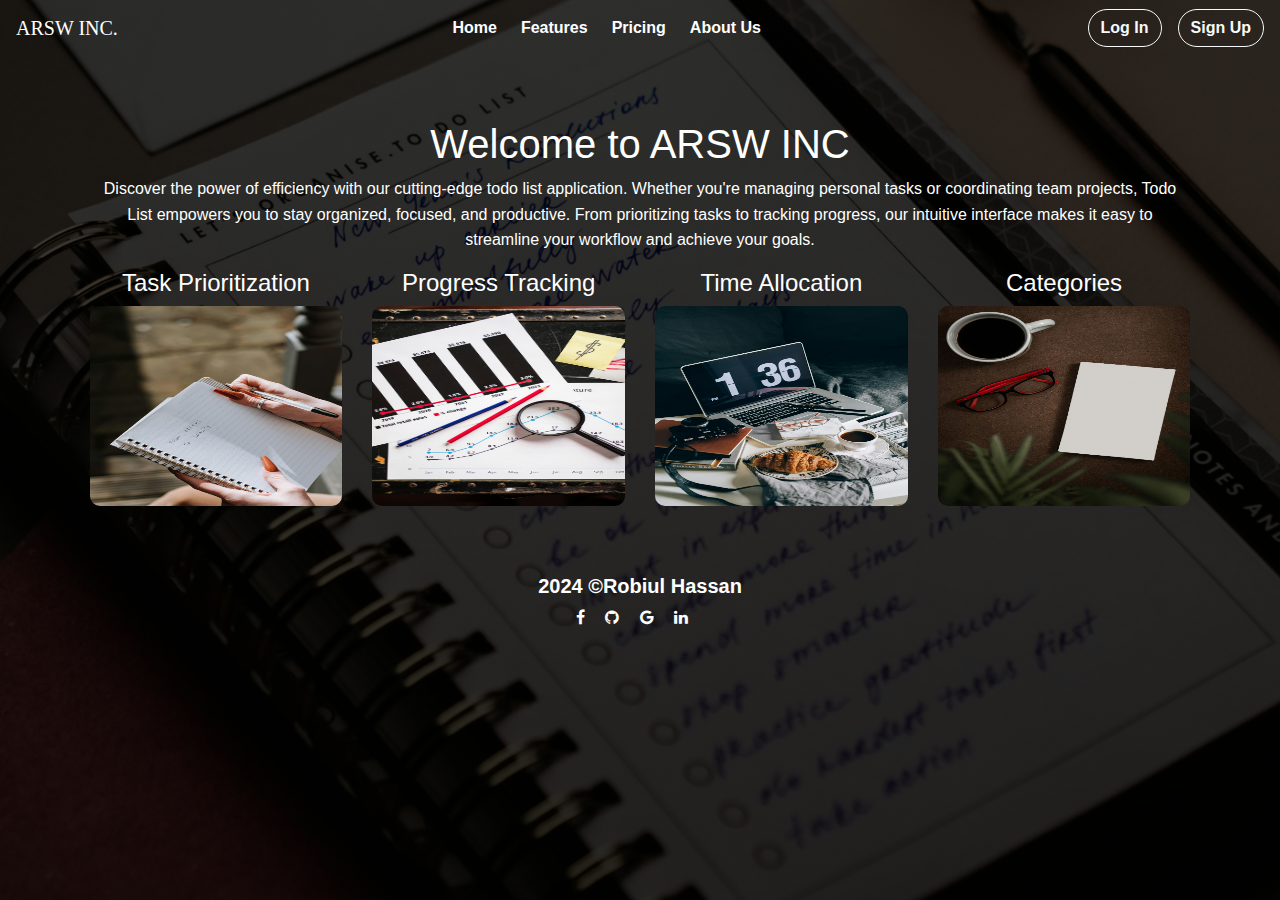
<file: index.html>
<!DOCTYPE html>
<html lang="en">

<head>
    <title>Home</title>
    <meta charset="utf-8">
    <meta name="viewport" content="width=device-width, initial-scale=1, shrink-to-fit=no">
    <link rel="stylesheet" href="https://stackpath.bootstrapcdn.com/bootstrap/4.3.1/css/bootstrap.min.css"
        integrity="sha384-ggOyR0iXCbMQv3Xipma34MD+dH/1fQ784/j6cY/iJTQUOhcWr7x9JvoRxT2MZw1T" crossorigin="anonymous">
    <link rel="stylesheet" href="style.css">
    <link rel="stylesheet" href="https://cdnjs.cloudflare.com/ajax/libs/font-awesome/4.7.0/css/font-awesome.min.css">

</head>

<body>
    <nav class="navbar navbar-expand-lg navbar-dark">
        <a class="navbar-brand" href="index.html">ARSW INC.</a>
        <button class="navbar-toggler d-lg-none" type="button" data-toggle="collapse" data-target="#collapsibleNavId"
            aria-controls="collapsibleNavId" aria-expanded="false" aria-label="Toggle navigation">
            <span class="navbar-toggler-icon"></span>
        </button>
        <div class="collapse navbar-collapse justify-content-center text-align-center" id="collapsibleNavId">
            <ul class="navbar-nav mx-auto">
                <li class="nav-item mr-2">
                    <a class="nav-link" href="#">Home</a>
                </li>
                <li class="nav-item mr-2">
                    <a class="nav-link" href="">Features</a>
                </li>
                <li class="nav-item mr-2">
                    <a class="nav-link" href="pricing.html">Pricing</a>
                </li>
                <li class="nav-item mr-2">
                    <a class="nav-link" href="infornation.html">About Us</a>
                </li>
            </ul>
            <div class="d-flex justify-content-center">
                <a href="login.html" class="btn btn-outline-light mr-3">Log In</a>
                <a href="signup.html" class="btn btn-outline-light">Sign Up</a>
            </div>
        </div>
    </nav>

    <main class="text-center">
        <h1>Welcome to ARSW INC</h1>
        <p>Discover the power of efficiency with our cutting-edge todo list application. Whether you're managing
            personal tasks or coordinating team projects, Todo List empowers you to stay organized, focused, and
            productive. From prioritizing tasks to tracking progress, our intuitive interface makes it easy to
            streamline your workflow and achieve your goals.
        </p>
        <!-- <a href="#" class="btn btn-outline-light mt-2">Our Services</a> -->

        <div class="our-services text-center">
            <!-- <h2>Our Services</h2> -->
            <div class="row">
                <div class="col-md-6 col-lg-3 mb-1">
                    <div class="event-photo">
                        <h4>Task Prioritization</h4>
                        <img src="tp.jpg" alt="Wedding Event" class="img-fluid" style="height: 200px;width: 400px;">
                    </div>
                </div>
                <div class="col-md-6 col-lg-3 mb-1">
                    <div class="event-photo">
                        <h4>Progress Tracking</h4>
                        <img src="pt.jpg" alt="Concert Event" class="img-fluid" style="height: 200px;width: 400px;">
                    </div>
                </div>
                <div class="col-md-6 col-lg-3 mb-1">
                    <div class="event-photo">
                        <h4>Time Allocation</h4>
                        <img src="ta.jpg" alt="Conference Event" class="img-fluid" style="height: 200px;width: 400px;">
                    </div>
                </div>
                <div class="col-md-6 col-lg-3 mb-1">
                    <div class="event-photo">
                        <h4>Categories</h4>
                        <img src="cc.jpg" alt="Workshop Event" class="img-fluid" style="height: 200px;width: 400px;">
                    </div>
                </div>
            </div>
        </div>
    </main>

    <footer class="text-center">
        <h5 class="font-weight-bold">2024 &copy;Robiul Hassan </h5>
        <div class="social-icons">
            <a href="https://www.facebook.com/mdrobiul.hassan.92102?mibextid=ZbWKwL" class="text-white mr-3 fb"><i
                    class="fa fa-facebook"></i></a>
            <a href="https://github.com/MDRobiulhassan" class="text-white mr-3 gb"><i class="fa fa-github"></i></a>
            <a href="https://mail.google.com/mail/u/2/#search/from:robiulpuc@gmail.com" class="text-white mr-3 gm"><i
                    class="fa fa-google" aria-hidden="true"></i> </a>
            <a href="https://www.linkedin.com/in/md-robiul-hassan-542a90200?trk=feed-detail_main-feed-card_feed-actor-name"
                class="text-white ld mr-3"><i class="fa fa-linkedin"></i></a>
        </div>
    </footer>


    <script src="https://code.jquery.com/jquery-3.3.1.slim.min.js"
        integrity="sha384-q8i/X+965DzO0rT7abK41JStQIAqVgRVzpbzo5smXKp4YfRvH+8abtTE1Pi6jizo"
        crossorigin="anonymous"></script>
    <script src="https://cdnjs.cloudflare.com/ajax/libs/popper.js/1.14.7/umd/popper.min.js"
        integrity="sha384-UO2eT0CpHqdSJQ6hJty5KVphtPhzWj9WO1clHTMGa3JDZwrnQq4sF86dIHNDz0W1"
        crossorigin="anonymous"></script>
    <script src="https://stackpath.bootstrapcdn.com/bootstrap/4.3.1/js/bootstrap.min.js"
        integrity="sha384-JjSmVgyd0p3pXB1rRibZUAYoIIy6OrQ6VrjIEaFf/nJGzIxFDsf4x0xIM+B07jRM"
        crossorigin="anonymous"></script>
</body>

</html>
</file>
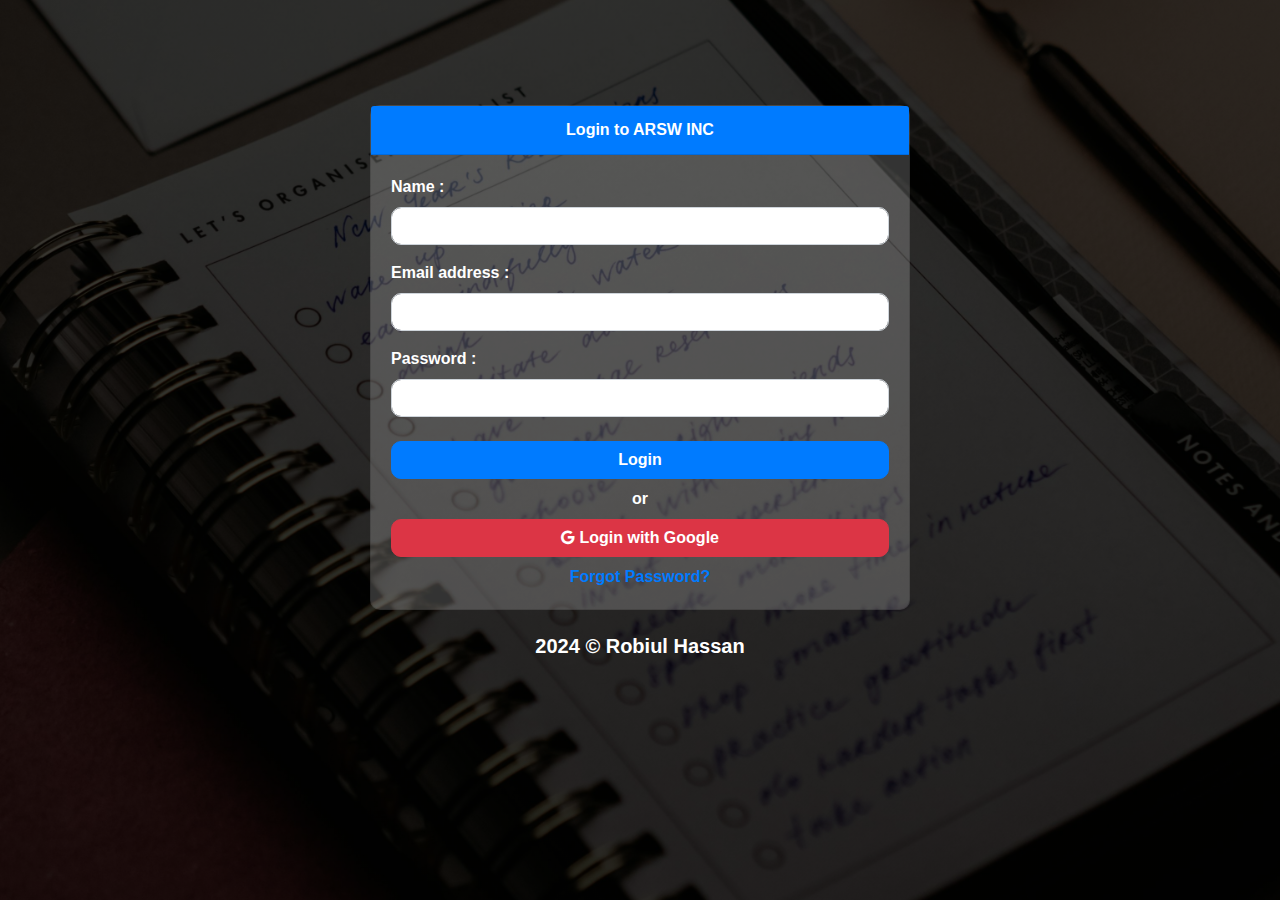
<file: login.html>
<!DOCTYPE html>
<html lang="en">

<head>
    <title>Login - ARSW INC</title>
    <meta charset="utf-8">
    <meta name="viewport" content="width=device-width, initial-scale=1, shrink-to-fit=no">
    <link rel="stylesheet" href="https://stackpath.bootstrapcdn.com/bootstrap/4.3.1/css/bootstrap.min.css"
        integrity="sha384-ggOyR0iXCbMQv3Xipma34MD+dH/1fQ784/j6cY/iJTQUOhcWr7x9JvoRxT2MZw1T" crossorigin="anonymous">
    <link rel="stylesheet" href="login.css">
    <link rel="stylesheet" href="https://cdnjs.cloudflare.com/ajax/libs/font-awesome/4.7.0/css/font-awesome.min.css">
</head>

<body>
    <div class="container mt-5">
        <div class="row justify-content-center">
            <div class="col-md-8 col-lg-6">
                <div class="card">
                    <div class="card-header text-white text-center">
                        Login to ARSW INC
                    </div>
                    <div class="card-body">
                        <form onsubmit="return validateForm()">
                            <div class="form-group">
                                <label for="text">Name :</label>
                                <input type="text" class="form-control" id="text" required>
                            </div>
                            <div class="form-group">
                                <label for="email">Email address :</label>
                                <input type="email" class="form-control" id="email" required>
                            </div>
                            <div class="form-group">
                                <label for="password">Password :</label>
                                <input type="password" class="form-control" id="password" required>
                            </div>
                            <button type="submit" class="btn btn-primary btn-block mb-2 mt-4">Login</button>
                            <div class="or-text text-center mb-2">or</div>
                            <a href="https://myaccount.google.com/" class="btn btn-danger btn-block">
                                <i class="fa fa-google"></i> Login with Google
                            </a>
                            <div class="forgot-password mt-2 text-center text-white">
                                <a href="#">Forgot Password?</a>
                            </div>
                        </form>
                    </div>
                </div>
            </div>
        </div>
        <footer class="text-center mt-4">
            <h5 class="font-weight-bold">2024 &copy; Robiul Hassan</h5>
        </footer>
    </div>

    <script>
        // Embedding user data directly into the HTML as a JavaScript object
        var userData = [
            {
                "name": "Robiul Hassan",
                "email": "robiul@example.com",
                "password": "robiul123",
                "confirmPassword": "robiul123"
            },
            {
                "name": "Sadman Sadit",
                "email": "sadman@example.com",
                "password": "sadman456",
                "confirmPassword": "sadman456"
            },
            {
                "name": "Iftekher Chy",
                "email": "iftekher@example.com",
                "password": "iftekher789",
                "confirmPassword": "iftekher789"
            },
            {
                "name": "Mahafujul Alam",
                "email": "mahafujul@example.com",
                "password": "mahafujul098",
                "confirmPassword": "mahafujul098"
            },
            {
                "name": "Ahmed Reza",
                "email": "erza@gmail.com",
                "password": "password123",
                "confirmPassword": "password123"
            },
            {
                "name": "Nayan Kumar",
                "email": "nayan@example.com",
                "password": "nayan567",
                "confirmPassword": "nayan567"
            }
        ];

        function validateForm() {
            var email = document.getElementById('email').value;
            var password = document.getElementById('password').value;

            // Find the user with the entered email
            var user = userData.find(user => user.email === email);

            if (user) {
                // Check if the password matches
                if (user.password === password) {
                    // Redirect to the user's dashboard
                    window.location.href = user.name.split(' ')[0] + '.html';
                } else {
                    alert('Password incorrect');
                }
            } else {
                alert('No user found with this email. Please contact the administrator.');
            }

            // Prevent form submission
            return false;
        }

    </script>

    <script src="https://code.jquery.com/jquery-3.3.1.slim.min.js"
        integrity="sha384-q8i/X+965DzO0rT7abK41JStQIAqVgRVzpbzo5smXKp4YfRvH+8abtTE1Pi6jizo"
        crossorigin="anonymous"></script>
    <script src="https://cdnjs.cloudflare.com/ajax/libs/popper.js/1.14.7/umd/popper.min.js"
        integrity="sha384-UO2eT0CpHqdSJQ6hJty5KVphtPhzWj9WO1clHTMGa3JDZwrnQq4sF86dIHNDz0W1"
        crossorigin="anonymous"></script>
    <script src="https://stackpath.bootstrapcdn.com/bootstrap/4.3.1/js/bootstrap.min.js"
        integrity="sha384-JjSmVgyd0p3pXB1rRibZUAYoIIy6OrQ6VrjIEaFf/nJGzIxFDsf4x0xIM+B07jRM"
        crossorigin="anonymous"></script>
</body>

</html>
</file>
<file: style.css>
body {
    background-image: linear-gradient(rgba(0, 0, 0, 0.75), rgba(0, 0, 0, 0.75)), url('todo.jpg');
    background-size: cover;
    background-position: center;
    background-repeat: no-repeat;
    height: 100vh;
    background-attachment: fixed;
    overflow-x: hidden;
    position: relative;
    /* font-family: "Helvetica Neue", Helvetica, Arial, sans-serif; */
}

body a:hover {
    color: teal;
    transition: 1s;
}

body .btn:hover {
    color: teal;
    transition: 1s;
}

.navbar-brand {
    font-family: cursive;
}

.navbar-nav .nav-item .nav-link {
    color: white;
    font-weight: bolder;
}

.navbar ul {
    text-align: center;
}

.btn {
    border-radius: 20px;
    font-weight: bold;
}

main {
    color: white;
    padding: 5% 7%;
    line-height: 1.6em;
    /* position: fixed; */
}

.event-photo img {
    border-radius: 10px;
}

/* .col-md-6 {
    max-width: 300px;
} */


footer {
    color: white;
    /* position: absolute; */
    /* bottom: 3%; */
    width: 100%;
}

.social-icons .fb i:hover {
    color: #1877F2;
    transition: 1s;
}

.social-icons .gm i:hover {
    color: red;
    transition: 1s;
}
.social-icons .gb i:hover {
    color: black;
    transition: 1s;
}

.social-icons .ld i:hover {
    color: #0A66C2;
    transition: 1s;
}

@media (max-width: 990px){

    .navbar-dark .collapse{
        background-color: rgba(0, 0, 0, 0.7);
        border-radius: 10px;
    }
}
</file>
<file: login.css>
body {
    background-image: linear-gradient(rgba(0, 0, 0, 0.75), rgba(0, 0, 0, 0.75)), url('todo.jpg');
    background-position: center;
    background-size: cover;
    background-repeat: no-repeat; 
    background-attachment: fixed;
    overflow-x: hidden;
    margin: 0;
}

body a:hover,.btn:hover{
    transition: 1.5s;
}

.col-md-8 ,.col-lg-6{
    margin-top: 5%;
}

.col-md-6{
    margin-top: 3%;
}

.card {
    font-weight: bold;
    border-radius: 10px;
    background: rgba(255, 255, 255, 0.2);
    color: white;
}

.form-control,
.btn {
    border-radius: 10px;
    font-weight: bold;
}

.card-header {
    background-color: #007bff;
    color: #fff;
}
/* .card-body hr {
    border-color: #fff; 
} */

.btn-primary {
    background-color: #007bff;
}

.btn-danger {
    background-color: #dc3545;
}

footer {
    color: white;
    /* position: absolute; */
    bottom: 0%;
    width: 100%;
}
</file>
